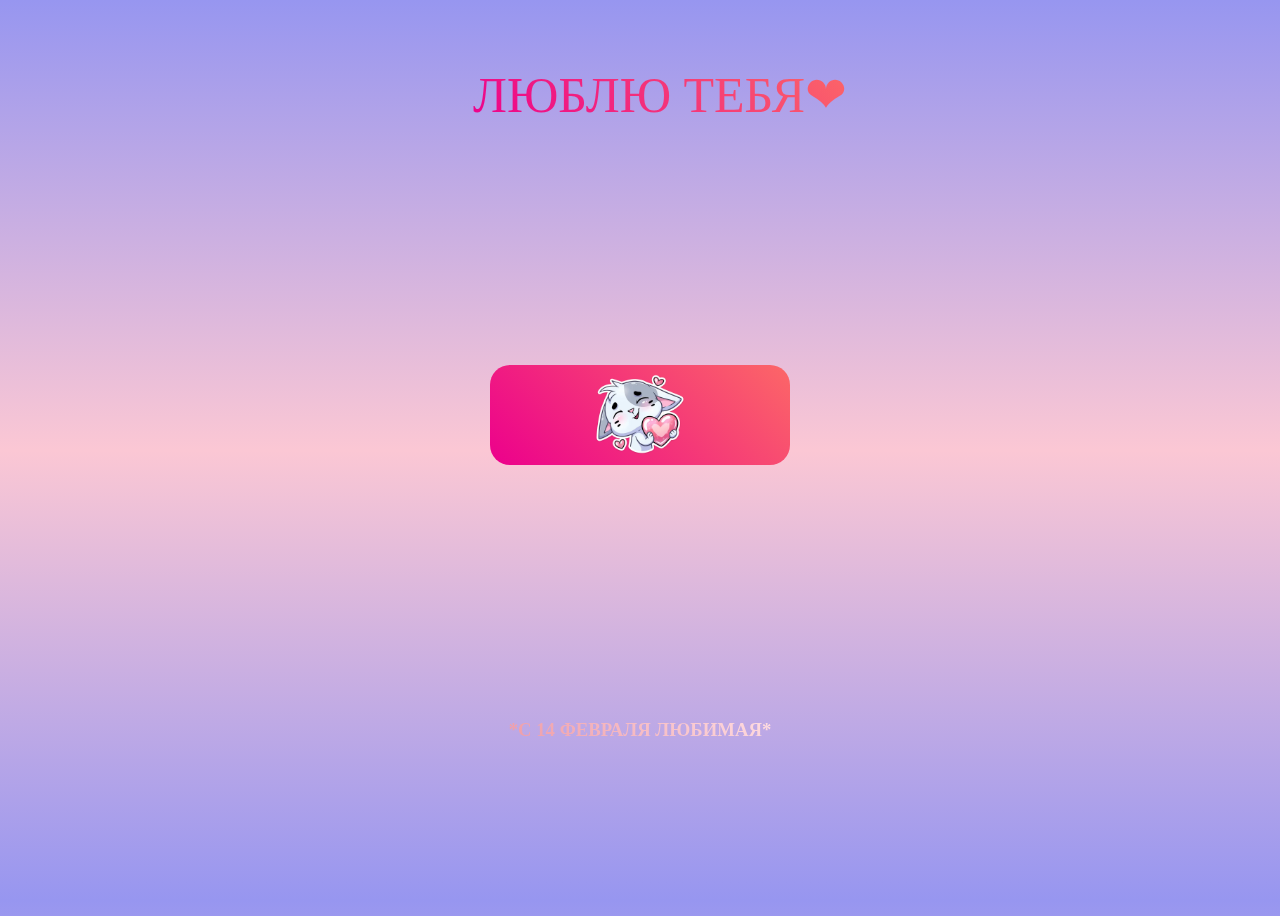
<file: index.html>
<!DOCTYPE html>
<html lang="ru">
<head>
	<meta charset="UTF-8">
	<meta name="viewport" content="width=device-width, initial-scale=1.0">
	<title>SashaLoh</title>
	<link rel="stylesheet" type="text/css" href="css1.css">
	<script src="14.js">
        window.alert('test site')
    </script>
</head>
<body>
	<div class="container" align="center" >
		<ul >
			
			<p align="center">люблю тебя❤</p>
		</ul>
	</div>
	<div style="display:flex; justify-content:center; align-items:center; height:50vh;">
  <a href="html2.html"><button class="btn", ><img src="2.jpg" height="90"></button></a>

</div>
<div style="display:flex; justify-content:center; align-items:center; height:20vh;">
	<h3>*c 14 февраля любимая*</h3>
</div>

</body>
</html>
</file>
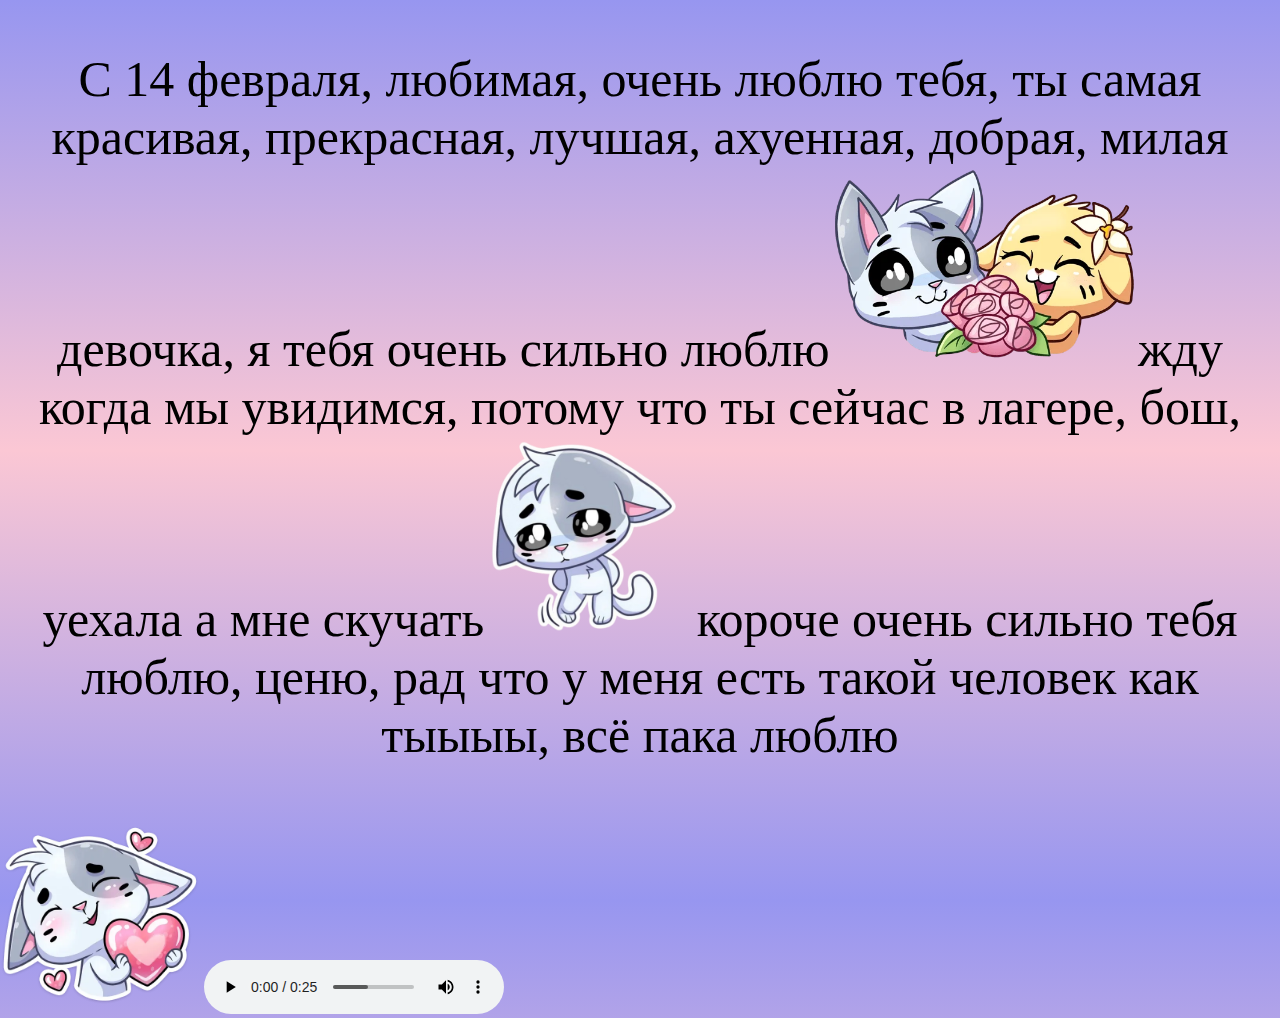
<file: html2.html>
<!DOCTYPE html>
<html lang="en">
<head>
	<meta charset="UTF-8">
	<meta name="viewport" content="width=device-width, initial-scale=1.0">
	<title>Document</title>
	<link rel="stylesheet" type="text/css" href="css2.css">
</head>
<body>
	<p align="center">С 14 февраля, любимая, очень люблю тебя, ты самая красивая, прекрасная, лучшая, ахуенная, добрая, милая девочка, я тебя очень  сильно люблю<img src="BiskvitVanillaBezTeksta_004.webp" height="200">жду когда мы увидимся, потому что ты сейчас в лагере, бош, уехала а мне скучать<img src="5-removebg-preview.png" height="200"> короче очень сильно тебя люблю, ценю, рад что у меня есть такой человек как тыыыы, всё пака люблю   </p> <img src="2.jpg" height="200">
	<audio autoplay="autoplay" controls="controls">
		<source src="💎ЭЖИК©️💎 - original sound - usernedostupen777.mp3" type="audio/mpeg">
	</audio>
</body>
</html>
</file>
<file: css1.css>
html, body{
 height: 100%;
}

body{
	margin: 0;
	background: linear-gradient(#9796f0,#fbc7d4,#9796f0);

}

.container p{
	display: inline-block;

}

p {
	font-size: 50px;
	text-transform: uppercase;
    background: linear-gradient(45deg, #ec008c,#fc6767);
    -webkit-background-clip: text;
    -webkit-text-fill-color: transparent;
	font-family: ARIAL BLACK;
	
}

button{
	height: 100px;
	width: 300px;
	color: #ec008c;
	background: linear-gradient(45deg, #ec008c,#fc6767);
	border: none;
	border-radius: 20px;


}

h3 {
	text-transform: uppercase;
	background: linear-gradient(45deg, #ee9ca7,#ffdde1);
	    -webkit-background-clip: text;
    -webkit-text-fill-color: transparent;
    
}

.btn {
	tansition: all .3s linear;
    	-webkit-transition: all .3s linear;
    	-moz-transition: all .3s linear; 	
    	text-transform: uppercase;
}

.btn:hover {
	height: 90px;
    	tansition: all .3s linear;
    	-webkit-transition: all .3s linear;
    	-moz-transition: all .3s linear;
}
</file>
<file: css2.css>
body{
	margin: 0;
	background: linear-gradient(#9796f0,#fbc7d4,#9796f0);

}
html, body{
 height: 100%;
}

p{

	font-size: 50px;
}
</file>
